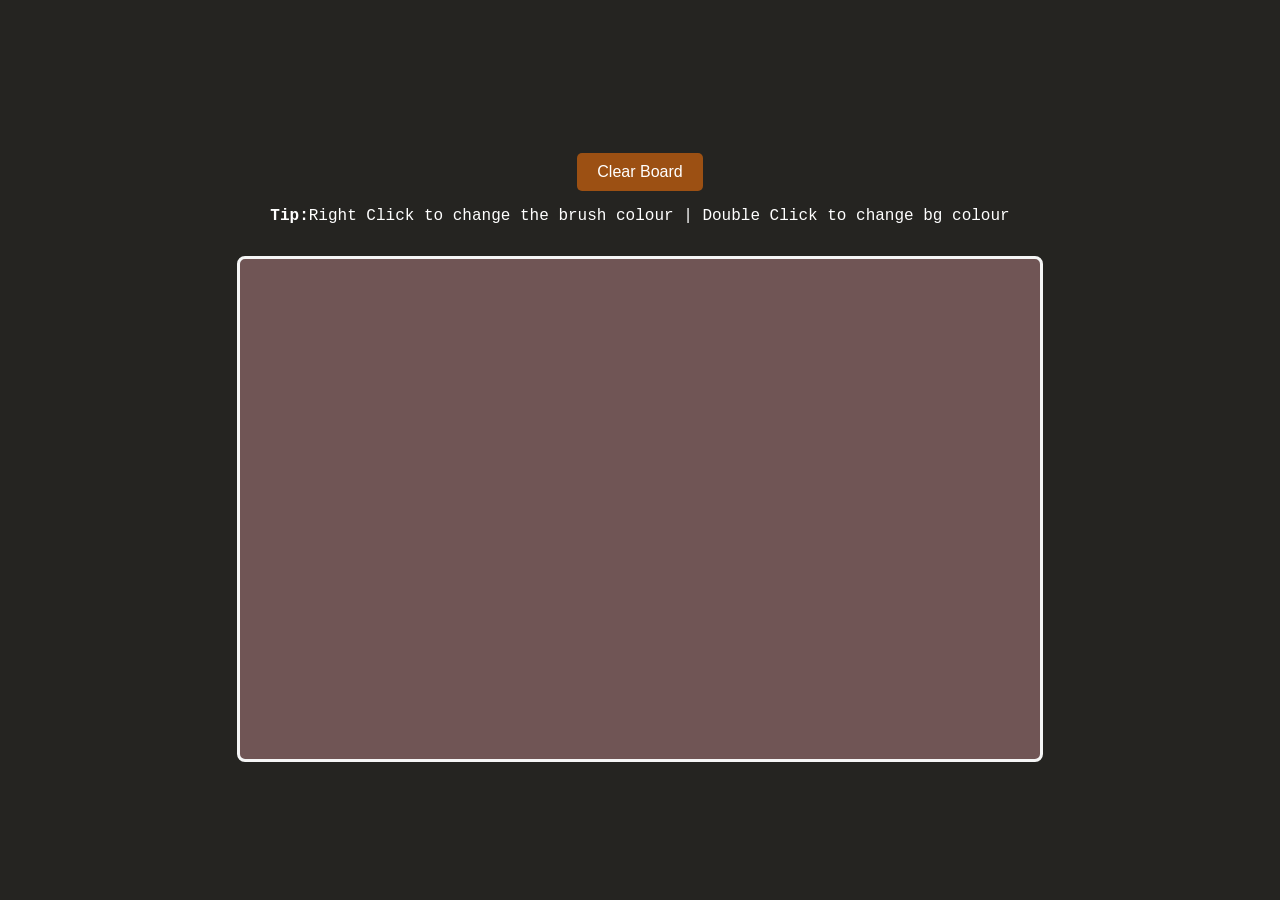
<file: whiteboard/index.html>
<!DOCTYPE html>
<html lang="en">
<head>
    <meta charset="UTF-8">
    <meta name="viewport" content="width=device-width, initial-scale=1.0">
    <title>WhiteBoard</title>
</head>
<style>
    body{
    margin:0;
    padding:0;
    font-family: 'Courier New', Courier, monospace;
    background-color: rgb(37, 36, 33);
    color :white;
    display:flex;
    flex-direction:column;
    align-items: center;
    justify-content: center;
    height:100vh;
    }
    #control{
        margin:15px;
        text-align: center;
    }
    button{
        padding:10px 20px;
        font-size:16px;
        background-color: rgb(156, 80, 19);
        color:white;
        border:none;
        border-radius: 5px;
        cursor:pointer;
    }
    button:hover{
        background-color: rgb(196,94,57);
    }
    canvas{
        border:3px solid whitesmoke;
        background-color: rgb(112, 85, 85);
        border-radius: 8px;
        cursor:crosshair;
        transition: background-color 0.3s ease;
    }
</style>
<body>
     <div id ="control">
        <button id="clearBtn">Clear Board</button>
        <p><strong>Tip:</strong>Right Click to change the brush colour | Double Click to change bg colour</p>
     </div> 
     <canvas id="paintCanvas" width ="800" height ="500"></canvas>
    <script src="script.js"></script>
    
</body>
</html>
</file>
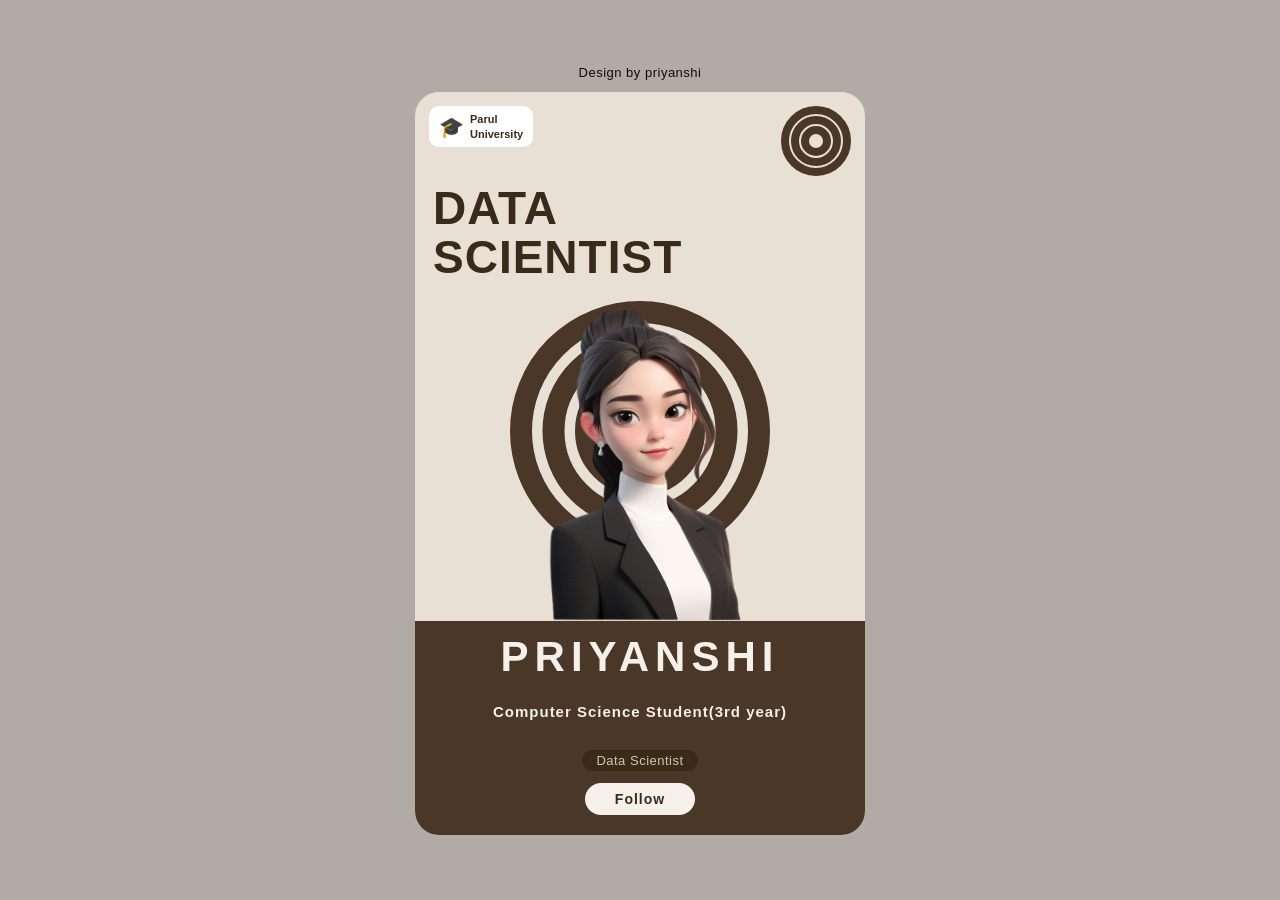
<file: Profile Card/card.html>
<html lang="en">
<head>
  <meta charset="UTF-8" />
  <meta name="viewport" content="width=device-width, initial-scale=1.0"/>
  <title>Profile Card - Priyanshi Yadav</title>
  <link rel="stylesheet" href="style.css" />
</head>
<body>
 
  <p class="top-credit">Design by priyanshi</p>
 
  <div class="card">
 
    <!-- TOP BAR -->
    <div class="top-bar">
      <div class="university-tag">
        <div class="uni-icon">🎓</div>
        <div class="uni-text">
          <p class="uni-name">Parul</p>
          <p class="uni-name">University</p>
        </div>
      </div>
      <div class="circle-deco">
        <div class="circle c1"></div>
        <div class="circle c2"></div>
        <div class="circle c3"></div>
      </div>
    </div>
 
    <!-- TITLE -->
    <div class="title-block">
      <h1 class="main-title">DATA</h1>
      <h1 class="main-title">SCIENTIST</h1>
    </div>
 
    <!-- PHOTO AREA -->
    <div class="photo-area">
      <div class="ring-bg">
        <div class="ring r1"></div>
        <div class="ring r2"></div>
        <div class="ring r3"></div>
      </div>
      <img src="photo.jpg" alt="Profile Photo" class="profile-img" />
    </div>
 
    <!-- NAME BANNER -->
    <div class="name-banner">
      <h2 class="name-text">PRIYANSHI</h2>
    </div>
 
    <!-- PROFILE INFO -->
    <div class="info-block">
      <p class="full-name">Computer Science Student(3rd year)</p>
      <br>
      <p class="role-tag">Data Scientist</p>
      <button class="follow-btn"> Follow</button>
    </div>
 
  </div>
 <script src="script.js"></script>
</body>
</html>
</file>
<file: Profile Card/style.css>
* {
  margin: 0;
  padding: 0;
  box-sizing: border-box;
}
 
body {
  font-family: Arial, sans-serif;
  background: #b0aba4;
  display: flex;
  flex-direction: column;
  align-items: center;
  justify-content: center;
  min-height: 100vh;
  padding: 50px;
}
 
/* TOP CREDIT */
.top-credit {
  font-size: 13px;
  color: #120c03;
  margin-bottom: 12px;
  letter-spacing: 0.5px;
}
 
/* CARD */
.card {
  width: 450px;
  background: #e8e0d4;
  border-radius: 24px;
  overflow: hidden;
  position: relative;
}
 
/* TOP BAR */
.top-bar {
  display: flex;
  justify-content: space-between;
  align-items: flex-start;
  padding: 14px 14px 0;
}
 
/* UNIVERSITY TAG */
.university-tag {
  display: flex;
  align-items: center;
  gap: 6px;
  background: #ffffff;
  border-radius: 10px;
  padding: 6px 10px;
}
 
.uni-icon {
  font-size: 20px;
}
 
.uni-name {
  font-size: 11px;
  font-weight: bold;
  color: #3a2a1a;
  line-height: 1.3;
}
 
/* CIRCLE DECORATION TOP RIGHT */
.circle-deco {
  position: relative;
  width: 70px;
  height: 70px;
}
 
.circle {
  position: absolute;
  border-radius: 50%;
  border: 8px solid #4a3728;
}
 
.c1 { width: 70px; height: 70px; top: 0; right: 0; }
.c2 { width: 50px; height: 50px; top: 10px; right: 10px; }
.c3 { width: 30px; height: 30px; top: 20px; right: 20px; }
 
/* TITLE BLOCK */
.title-block {
  padding: 8px 18px 0;
}
 
.main-title {
  font-size: 46px;
  font-weight: 900;
  color: #3a2a1a;
  line-height: 1.05;
  letter-spacing: 1px;
  text-transform: uppercase;
}
 
/* PHOTO AREA */
.photo-area {
  position: relative;
  width: 100%;
  height: 340px;
  display: flex;
  align-items: flex-end;
  justify-content: center;
  overflow: hidden;
}
 
/* RING BACKGROUND */
.ring-bg {
  position: absolute;
  top: 20px;
  left: 50%;
  transform: translateX(-50%);
  width: 260px;
  height: 260px;
}
 
.ring {
  position: absolute;
  border-radius: 50%;
  border: 22px solid #4a3728;
  top: 50%;
  left: 50%;
  transform: translate(-50%, -50%);
}
 
.r1 { width: 260px; height: 260px; }
.r2 { width: 195px; height: 195px; }
.r3 { width: 130px; height: 130px; }
 
/* PROFILE IMAGE */
.profile-img {
  position: absolute;
  bottom: 0;
  left: 50%;
  transform: translateX(-50%);
  width: 260px;
  height: 320px;
  object-fit: cover;
  object-position: top;
}
 
/* NAME BANNER */
.name-banner {
  background: #4a3728;
  padding: 12px 18px;
  text-align: center;
  position: relative;
  z-index: 2;
}
 
.name-text {
  font-size: 42px;
  font-weight: 900;
  color: #f5f0ea;
  letter-spacing: 6px;
  text-transform: uppercase;
}
 
/* INFO BLOCK */
.info-block {
  background: #4a3728;
  padding: 10px 18px 20px;
  display: flex;
  flex-direction: column;
  align-items: center;
  gap: 6px;
}
 
.full-name {
  font-size: 15px;
  font-weight: bold;
  color: #f5f0ea;
  letter-spacing: 1px;
}
 
.role-tag {
  font-size: 13px;
  color: #d4c4a8;
  background: #3a2a1a;
  padding: 3px 14px;
  border-radius: 20px;
  letter-spacing: 0.5px;
}
 
/* FOLLOW BUTTON */
.follow-btn {
  margin-top: 6px;
  background: #f5f0ea;
  color: #3a2a1a;
  font-size: 14px;
  font-weight: bold;
  padding: 8px 30px;
  border: none;
  border-radius: 20px;
  cursor: pointer;
  letter-spacing: 1px;
}
 
.follow-btn:hover {
  background: #e8d8b8;
}
</file>
